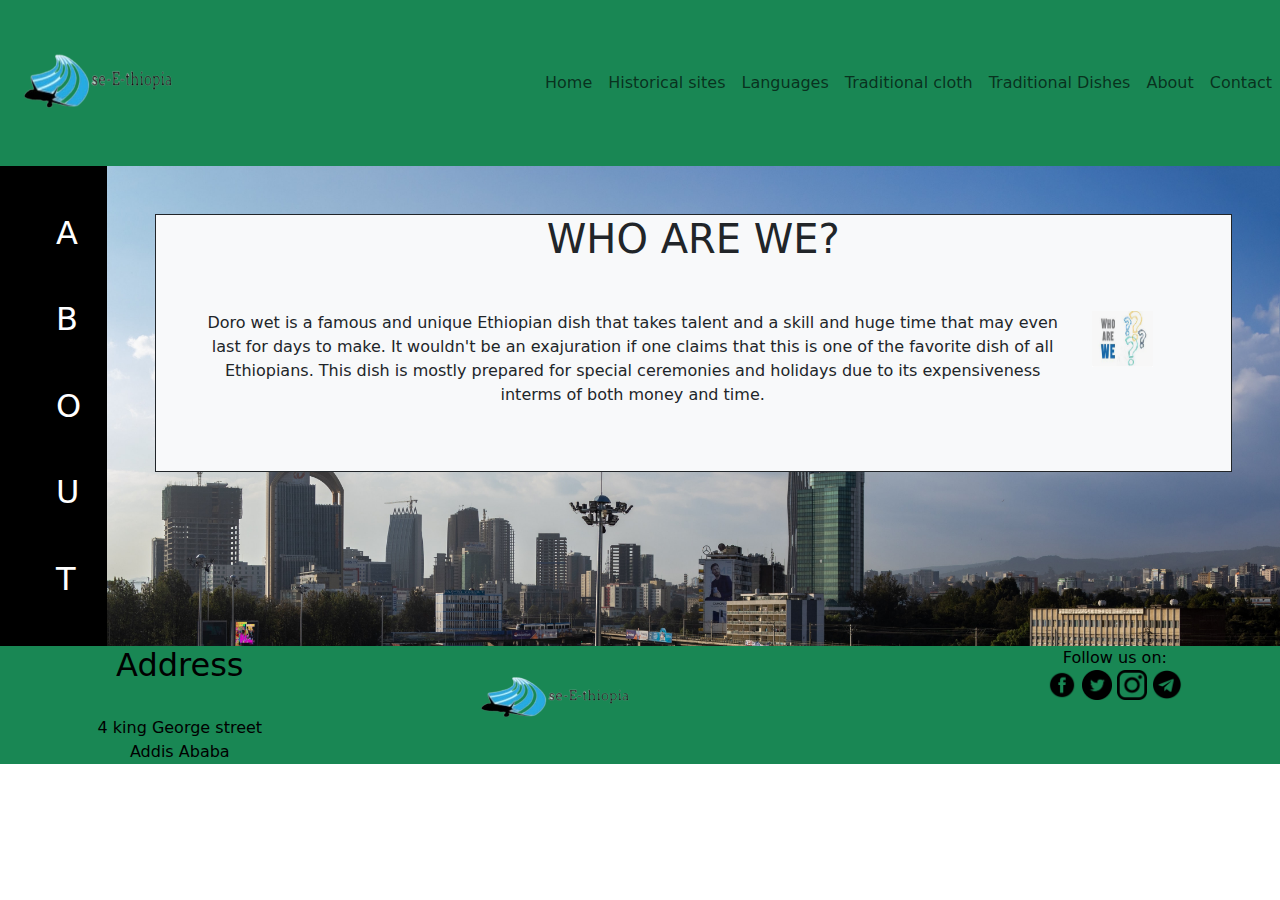
<file: About.html>
<!DOCTYPE html>
<html lang="en">
<head>
    <meta charset="UTF-8">
    <meta http-equiv="X-UA-Compatible" content="IE=edge">
    <meta name="viewport" content="width=device-width, initial-scale=1.0">
    <meta name="description" content="This is the About page of my website" />
    <title>Document</title>
    <link rel="stylesheet" href="bootstrap-5.3.0-alpha1-dist/css/bootstrap.css">
    <link rel="stylesheet" href="css/Aboutbackgroun.css">
   
   
</head>
<body>
      <header class="bg-success text-bg-light">
            <nav class=" navbar  navbar-expand-md bg">
                <img class="navbar-brand" src="Image/logo.jpg" width="200px" height="150px" alt="logo of SEE ETHIOPIA">
          
          <button class="navbar-toggler me-3" type="button" data-bs-toggle="collapse" data-bs-target="#btn">
               <img src="Image/hamburger.png" width="20px" height="20px" alt="Hamburger Menu">
          </button>
          <div class="collapse navbar-collapse" id="btn">
                <ul class="navbar-nav ms-auto">
                      <li class="nav-item">
                            <a href="index.html" class=" nav-link  ">Home</a>
                      </li>
                      <li class="nav-item">
                            <a href="Sites.html" class=" nav-link  ">Historical sites</a>
                      </li>
                      <li class="nav-item">
                            <a href="Languages.html" class=" nav-link  ">Languages</a>
                      </li>
                      <li class="nav-item">
                            <a href="clothes.html" class=" nav-link   ">Traditional cloth</a>
                      </li>
                      <li class="nav-item">
                            <a href="Dishes.html" class=" nav-link  ">Traditional Dishes</a>
                      </li>
                      
                      <li class="nav-item">
                            <a href="About.html" class=" nav-link  ">About</a>
                      </li>
                      <li class="nav-item">
                            <a href="Contact.html" class=" nav-link  ">Contact</a>
                      </li>
        
                </ul>
          </div>
          
        </nav>
          </header>
        <div class="row gx-0">
            <div class="col-lg-1 col-md-2 bg-black text-white">
                  <div class="d-flex d-md-block justify-content-center m-2">
                        <div class="m-md-5 h2" >A</div>
                        <div class="m-md-5 h2" >B</div>
                        <div class="m-md-5 h2">O</div>
                        <div class="m-md-5 h2">U</div>
                        <div class="m-md-5 h2">T</div>
    
                        
            </div>
            </div>
            <div class="col-lg-11 col-md-10 about">
                  <section >
                        <div  class=" m-md-5 border border-dark bg-light bg-image">
                           <h1 class="text-center h1">WHO ARE WE?</h1>
                           <div  class="d-lg-flex d-block text-center m-5">
                           <div>
                            <article>
                            <p class="bg-light">
                                Doro wet is a famous and unique Ethiopian dish that takes talent and a skill and 
                                huge time that may even last for days to make. 
                            It wouldn't be an exajuration if one claims that this is one of the favorite dish of all Ethiopians. 
                            This dish is mostly prepared for special ceremonies and holidays due to its expensiveness interms of both money and time.</p>
                                </article>
                            </div>
                          
                               <div class="justify-content-center " >
                               <img class="w-50 h-50" src="Image/about2.jpg"  alt="Lalibelas Monument">
                              </div>
                           </div>
                           </div>
                  </section>
            </div>
        </div>
        
                       </section>
                       
                       <footer class="d-lg-flex bg-success text-bg-light justify-content-lg-around text-center">
                        <div >
                            <h2>Address</h2> <br>
                            4 king George street <br>
                            Addis Ababa
                        </div>
                        <div>
                            <img src="Image/logo.jpg" alt=" Logo of See Ethiopia" widht="200" height="105" >
                            </div>
                            <div class="ic">
                       
                    </div>
                    <div>
                        <span> Follow us on: </span>
                        <div>
                        <a tabindex="0" href="https://www.facebook.com/"><img   src="Image/facebook.png" alt="this is the image of facebook" width="30px" height="30px"></a>
                    
                        
                        <a tabindex="0" href="https://www.twitter.com"><img   src="Image/Twitter.png" alt="this is the image of twitter"  width="30px" height="30px"></a>
                    
                    
                        <a tabindex="0"  href="https://www.instagram.com/"><img   src="Image/instagram.png" alt="this is the image of instagram"  width="30px" height="30px"></a>
                    
                        
                        <a  tabindex="0" href="https://telegram.org/"><img   src="Image/telegram.png" alt="this is the image of telegram"  width="30px" height="30px"></a>
                    
                        </div>
                        
                    </div>
                    </div>
                    </div>  
                    
                        
                    </footer>

<script src="bootstrap-5.3.0-alpha1-dist/js/bootstrap.js"></script>
</body>
</html>
</file>
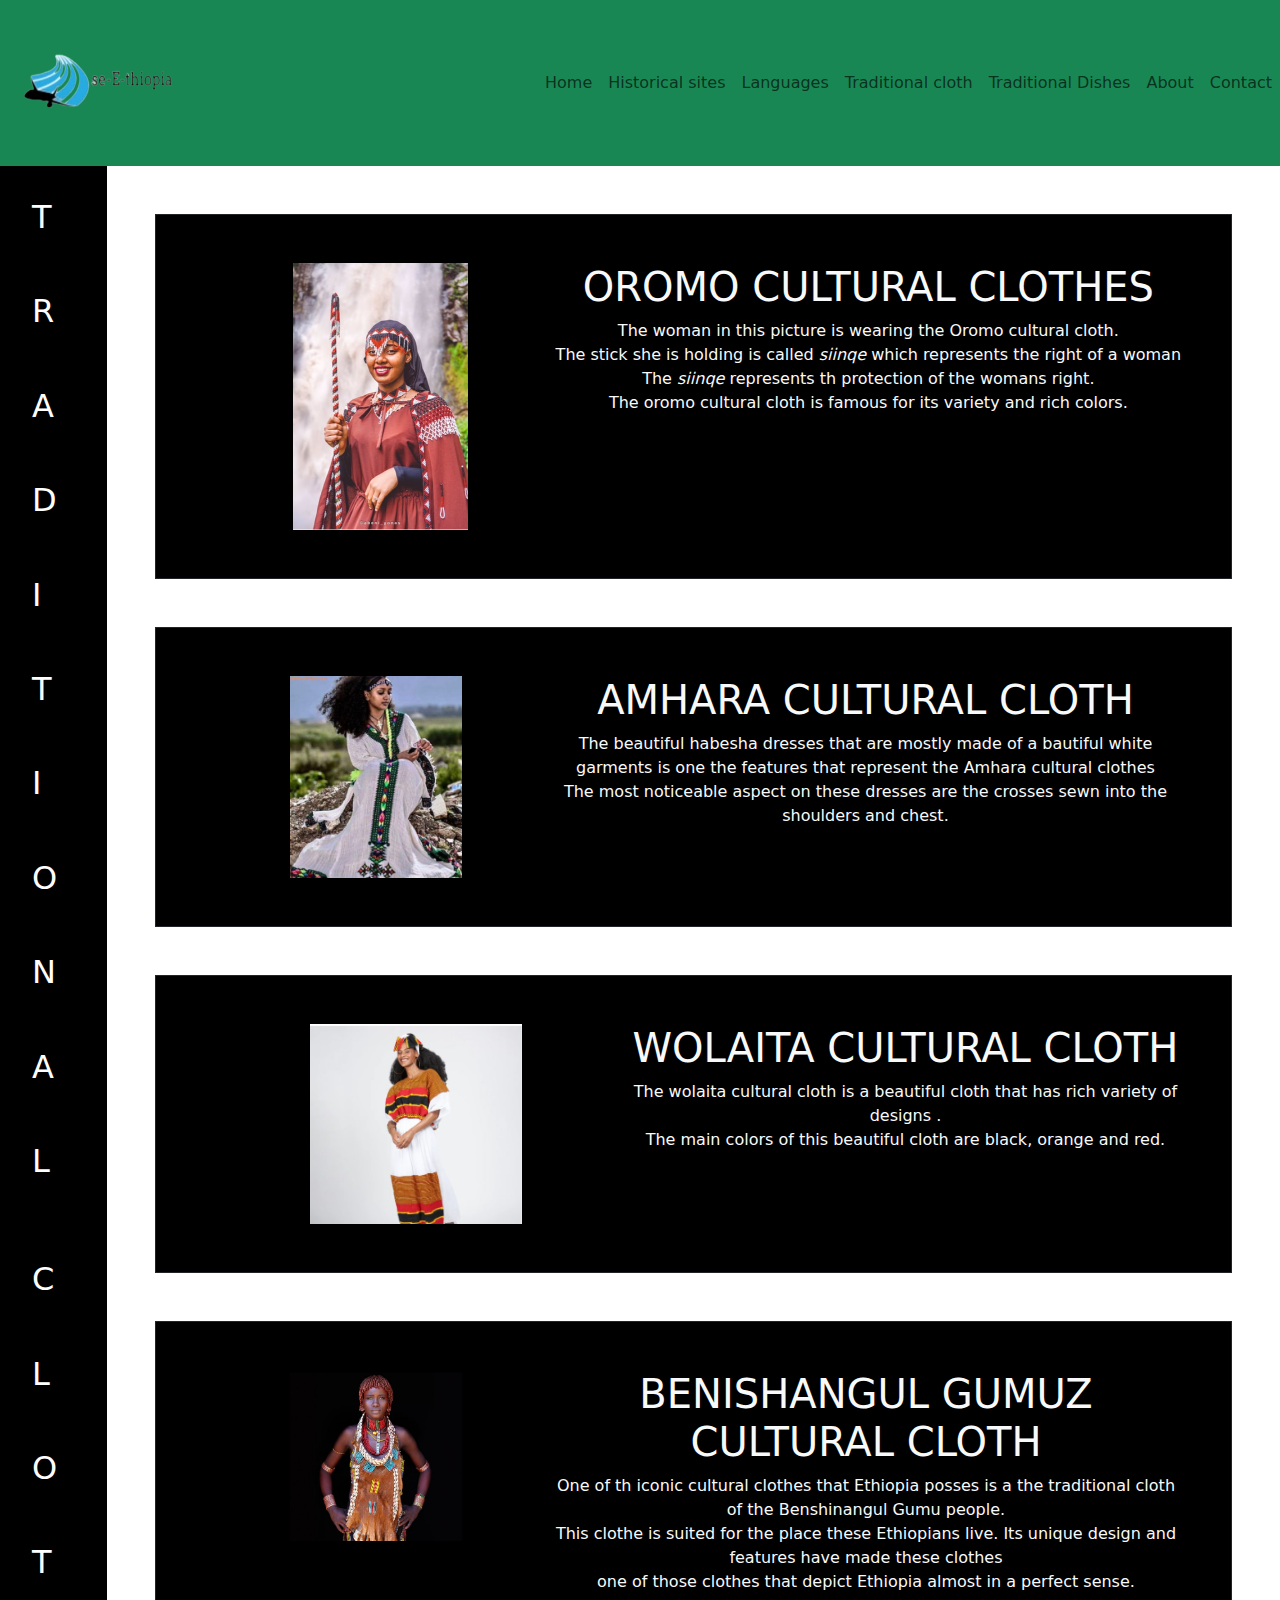
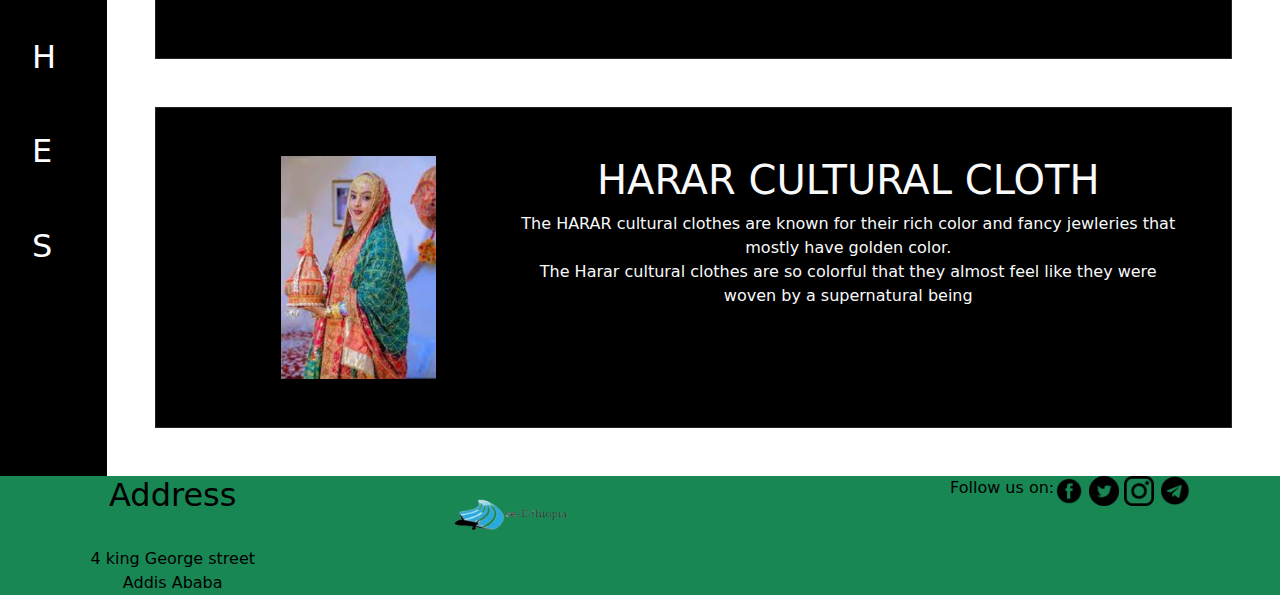
<file: clothes.html>
<!DOCTYPE html>
<html lang="en">
<head>
    <meta charset="UTF-8">
    <meta http-equiv="X-UA-Compatible" content="IE=edge">
    <meta name="viewport" content="width=100vw, initial-scale=1.0">
    <meta name="container__description container__description--description" content="I use this page to showcase different pictures and container__description container__description--descriptions of the cultural clothes in Ethiopia" />
    <title>Clothes</title>
    <link rel="stylesheet" href="./bootstrap-5.3.0-alpha1-dist/css/bootstrap.css">
   
   
</head>
<body>
    <header class="bg-success text-bg-light">
        <nav class=" navbar  navbar-expand-md bg">
            <img class="navbar-brand" src="Image/logo.jpg" width="200px" height="150px" alt="Logo OF see Ethiopia">
      
      <button class="navbar-toggler me-3" type="button" data-bs-toggle="collapse" data-bs-target="#btn">
           <img src="Image/hamburger.png" width="20px" height="20px" alt="hamburger menu">
      </button>
      <div class="collapse navbar-collapse" id="btn">
            <ul class="navbar-nav ms-auto">
                <li class="nav-item">
                    <a href="index.html" class=" nav-link  ">Home</a>
              </li>
              <li class="nav-item">
                    <a href="Sites.html" class=" nav-link  ">Historical sites</a>
              </li>
              <li class="nav-item">
                    <a href="Languages.html" class=" nav-link  ">Languages</a>
              </li>
              <li class="nav-item">
                    <a href="clothes.html" class=" nav-link   ">Traditional cloth</a>
              </li>
              <li class="nav-item">
                    <a href="Dishes.html" class=" nav-link  ">Traditional Dishes</a>
              </li>
              
              <li class="nav-item">
                    <a href="About.html" class=" nav-link ">About</a>
              </li>
              <li class="nav-item">
                    <a href="Contact.html" class=" nav-link ">Contact</a>
              </li>
    
            </ul>
      </div>
      
    </nav>
      </header>

    <div class="row gx-0">
        <div class="col-lg-1 col-md-2 bg-black text-white">
              <div class="d-flex d-md-block justify-content-center m-2">
                    <div class="p-md-4 h2">T</div>
                    <div class="p-md-4 h2">R</div>
                    <div class="p-md-4 h2">A</div>
                    <div class="p-md-4 h2">D</div>
                    <div class="p-md-4 h2">I</div>
                    <div class="p-md-4 h2">T</div>
                    <div class="p-md-4 h2">I</div>
                    <div class="p-md-4 h2">O</div>
                    <div class="p-md-4 h2">N</div>
                    <div class="p-md-4 h2">A</div>
                    <div class="p-md-4 h2">L</div>
                        <br>
                    <div class="p-md-4 h2">C</div>
                    <div class="p-md-4 h2">L</div>
                    <div class="p-md-4 h2">O</div>
                    <div class="p-md-4 h2">T</div>
                    <div class="p-md-4 h2">H</div>
                    <div class="p-md-4 h2">E</div>
                    <div class="p-md-4 h2">S</div>
                    

        </div>
        </div>
        <div class="col-lg-11 col-md-10">
              <section >
                    <div  class=" m-md-5 bg-black text-light border border-dark ">
                       
                       <div  class="d-lg-flex d-block justify-content-center text-center m-5">
                           <div class="w-auto w-50 m-25 justify-content-center " >
                           <img class="w-50 mh-25 " src="Image/orocloth.jpg"  alt="Lalibelas Monument">
                          </div>
                       <div>
                           <article>
                            <h1 class="text-center h1">OROMO CULTURAL CLOTHES</h1>
                           <p class=" text-right">
                            The woman in this picture is wearing the Oromo cultural cloth. <br>
                            The stick she is holding is called <i>siinqe</i> which represents the right of a woman<br>
                            The <i>siinqe</i> represents th protection of the womans right.<br> The oromo cultural cloth is famous for its variety and rich colors.</p> </article>
                               </div>
                   </div>
                    </div>
                   </section>
                   <section>

                    <div  class="m-md-5 bg-black text-light border border-dark ">
                       
                       <div  class="d-lg-flex d-block justify-content-center text-center  m-5">
                           <div class=" w-auto w-50 m-25 justify-content-center " >
                           <img class="w-50 mh-25 site__img " src="Image/amacloth.jpg" alt="Axums Monument">
                       </div>
                       <div>
                        <article>
                            <h1 class="text-center h1">AMHARA CULTURAL CLOTH</h1>
                        <p class=" text-right">The beautiful habesha dresses that are mostly made of a bautiful white<br>
                             garments is one the features that represent the Amhara cultural clothes <br>
                            The most noticeable aspect on these dresses are the crosses sewn into the shoulders and chest. <br>
                            </p></article>
                       </div>
                       </div>
                       </div>
                   </section>

                   <section >

                    <div  class="  m-md-5 bg-black text-light border border-dark ">
                           
                            <div  class="d-lg-flex d-block justify-content-center text-center  m-5">
                                <div class="w-auto w-50 m-25 justify-content-center">
                                <img class="w-50 mh-25 " src="Image/wolaita.jpg" alt="Jimma Abba Jifars Monument">
                            </div>
                            <div>
                                <article>
                                    <h1 class="text-center h1">WOLAITA CULTURAL CLOTH</h1>
                                <p class=" text-right">The wolaita cultural cloth is a beautiful cloth that has rich variety of designs . <br>
                                    The main colors of this beautiful cloth are  black, orange and red. </p></article>
                            </div>
                        </div>
                        </div>
                     
                    
                </section>

                <section >

                    <div  class="m-md-5 border bg-black text-light border-dark ">
                           
                            <div  class="d-lg-flex d-block  justify-content-center text-center  m-5">
                                <div class="w-auto w-50 m-25 justify-content-center">
                                <img class="w-50 mh-25" src="Image/ben.jpg" alt="BENISHANGUL cultural Clothes">
                            </div>
                            <div>
                                <article>
                                    <h1 class="text-center h1">BENISHANGUL GUMUZ CULTURAL CLOTH</h1>
                                <p class=" text-right">One of th iconic cultural clothes that Ethiopia posses is a the traditional cloth of the Benshinangul Gumu people. <br>
                                    This clothe is suited for the place these Ethiopians live. Its unique design and features have made these clothes <br>
                                     one of those clothes that depict Ethiopia almost in a perfect sense.</p></article>
                            </div>
                        </div>
                        </div>
                     
                </section>

                <section >

                    <div  class="m-md-5 border bg-black text-light border-dark ">
                           
                            <div  class="d-lg-flex d-block  justify-content-center text-center  m-5">
                                <div class="w-auto w-50 m-25 justify-content-center">
                                <img class="w-50 mh-25 " src="Image/harer.jpg" alt="Harar cultural Clothes">
                            </div>
                            <div>
                                <article>
                                    <h1 class="text-center h1">HARAR CULTURAL CLOTH</h1>
                                <p class=" text-right">The HARAR cultural clothes are known for their rich color and fancy jewleries that mostly have golden color.<br>
                                    The Harar cultural clothes are so colorful that they almost feel like they were woven by a supernatural being</p></article>
                            </div>
                        </div>
                        </div>
                     
                </section>

        </div>
        </div>
        
                <footer class="d-lg-flex bg-success text-bg-light justify-content-lg-around text-center">
                    <div>
                        <h2>Address</h2> <br>
                        4 king George street <br>
                        Addis Ababa
                    </div>
                    <div>
                        <img  src="Image/logo.jpg" alt=" Logo of See Ethiopia" widht="80" height="80" >
                        </div>
                        <div class="ic">
                   
                </div>
                <div class="d-lg-flex">
                    <span > Follow us on: </span>
                    <div>
                    <a tabindex="0" href="https://www.facebook.com/"><img   src="Image/facebook.png" alt="this is the image of facebook" width="30px" height="30px"></a>
                
                    
                    <a tabindex="0" href="https://www.twitter.com"><img   src="Image/Twitter.png" alt="this is the image of twitter"  width="30px" height="30px"></a>
                
                
                    <a tabindex="0"  href="https://www.instagram.com/"><img   src="Image/instagram.png" alt="this is the image of instagram"  width="30px" height="30px"></a>
                
                    
                    <a  tabindex="0" href="https://telegram.org/"><img   src="Image/telegram.png" alt="this is the image of telegram"  width="30px" height="30px"></a>
                
                    </div>
                    
                </div>
                </div>
                </div>  
                
                    
                </footer>
    
    <script src="bootstrap-5.3.0-alpha1-dist/js/bootstrap.js"></script>

</body>
</html>
</file>
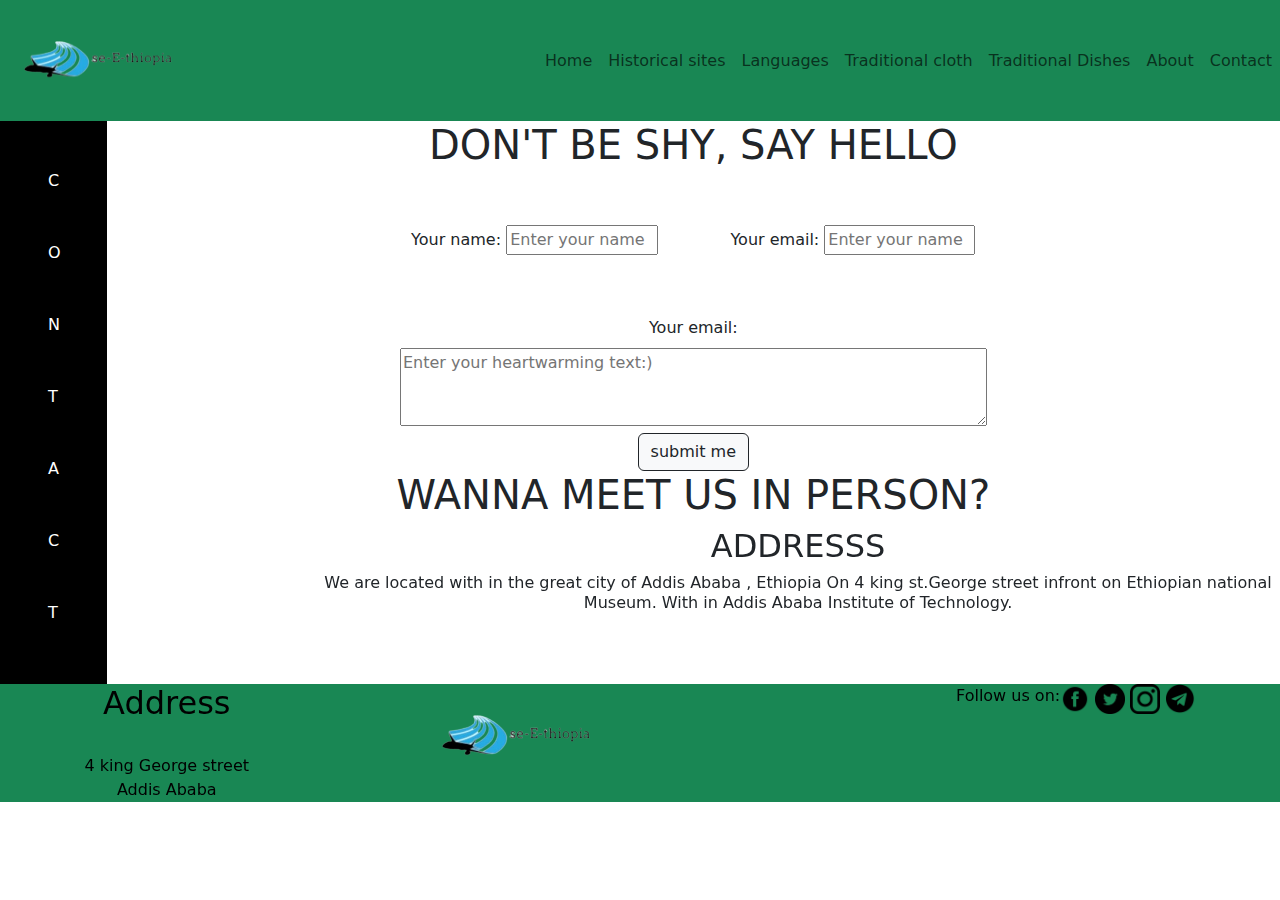
<file: Contact.html>
<!DOCTYPE html>
<html lang="en">
<head>
    <meta charset="UTF-8">
    <meta http-equiv="X-UA-Compatible" content="IE=edge">
    <meta name="viewport" content="width=device-width, initial-scale=1.0">
    <meta name="description" content="I use this page to provide a place where our user could contact us" />
    <title>Document</title>
    <link rel="stylesheet" href="./bootstrap-5.3.0-alpha1-dist/css/bootstrap.css">
</head>
<body>
    <header class="bg-success">
        <nav class=" navbar  navbar-expand-md bg">
            <img class="navbar-brand" src="Image/logo.jpg" width="200px" height="105px" alt="Logo of See Ethiopia">
      
      <button class="navbar-toggler me-3" type="button" data-bs-toggle="collapse" data-bs-target="#btn">
           <img src="Image/hamburger.png" width="20px" height="20px" alt="Hamburger Menu">
          
      </button>
      <div class="collapse navbar-collapse" id="btn">
            <ul class="navbar-nav ms-auto">
                  <li class="nav-item">
                        <a href="index.html" class=" nav-link  ">Home</a>
                  </li>
                  <li class="nav-item">
                        <a href="Sites.html" class=" nav-link  ">Historical sites</a>
                  </li>
                  <li class="nav-item">
                        <a href="Languages.html" class=" nav-link  ">Languages</a>
                  </li>
                  <li class="nav-item">
                        <a href="clothes.html" class=" nav-link   ">Traditional cloth</a>
                  </li>
                  <li class="nav-item">
                        <a href="Dishes.html" class=" nav-link  ">Traditional Dishes</a>
                  </li>
                  
                  <li class="nav-item">
                        <a href="About.html" class=" nav-link  ">About</a>
                  </li>
                  <li class="nav-item">
                        <a href="Contact.html" class=" nav-link  ">Contact</a>
                  </li>
    
            </ul>
      </div>
      
    </nav>
      </header>
    
    <main  >
        <div class="row gx-0">
            <div class="col-lg-1 col-md-2 bg-black text-white">
                  <div class="d-flex d-md-block justify-content-center">
                        <div class="m-md-5">C</div>
                        <div class="m-md-5">O</div>
                        <div class="m-md-5">N</div>
                        <div class="m-md-5">T</div>
                        <div class="m-md-5">A</div>
                        <div class="m-md-5">C</div>
                        <div class="m-md-5">T</div>
            </div>
            </div>
            <div class="col-lg-11 col-md-10">
                  
                  <div>
                        <h1 class="h1 d-flex justify-content-center">DON'T BE SHY, SAY HELLO</h1>
                     
                          <form class="text-center align-items-center needs-validation" novalidate>
                              

                              <div class="d-lg-flex justify-content-center m-5">
                              
                              <div class="m-2">
                                    <label for="validationCustom05" class="form-label">Your name:</label>
                                    <input type="text" class="form-block  w-50" placeholder="Enter your name" id="validationCustom05" required>
                                    <div class="invalid-feedback">
                                      Please provide a valid name.
                                    </div>
                              </div>
                              <div class="m-2">
                                    <label for="validationCustom04" class="form-label">Your email:</label>
                                    <input type="email" class="form-block  w-50" placeholder="Enter your name" id="validationCustom04" required>
                                    <div class="invalid-feedback">
                                      Please provide a valid email.
                                    </div>
                                 
                               </div>
                            </div>
                               <div class="d-block">
                             
                              

                                  <div><label for="validationCustom03" class="form-label">Your email:</label></div>
                                  <textarea type="email" class="form-block  w-50" rows="3" placeholder="Enter your heartwarming text:)" id="validationCustom03" required></textarea>
                                  <div class="invalid-feedback">
                                    Please enter a valid message
                                  </div>



                            </div>
                               <button class ="btn btn-light btn-outline-dark" type="submit" tabindex="0"> submit me</button>
          
                          </form>
                      </div>
                            
          
          
                   <div class="content-3">
                      <h1  class="text-center">  WANNA MEET US IN PERSON?</h1>
                      <div class="d-lg-flex">
                             
                                <div>
                                  <iframe class="w-75" alt="Google map of our Address" title="Google map of our address" src="https://www.google.com/maps/embed?pb=!1m18!1m12!1m3!1d2015.5348452186688!2d38.762050038852884!3d9.039013517162008!2m3!1f0!2f0!3f0!3m2!1i1024!2i768!4f13.1!3m3!1m2!1s0x164b8f9597581da1%3A0x72e8366f31dff8eb!2zQUEgVW5pdmVyc2l0eSA1IGtpbG8gQ2FtcHVzIHwg4YqgLuGKoCDhi6nhipLhiajhiK3hiLLhibIgNSDhiqrhiI4g4Yqr4Yid4Y2T4Yi1!5e0!3m2!1sen!2set!4v1672002883673!5m2!1sen!2set"  style="border:0;" allowfullscreen="" loading="lazy" referrerpolicy="no-referrer-when-downgrade"></iframe>
                                   </div>
                                    <div><h1 class="h2 text-center"> ADDRESSS</h1>
                                   <p class="h6 text-center">We are located with in the great city of Addis Ababa , Ethiopia
                                   On 4 king st.George street infront on Ethiopian national Museum. With in Addis Ababa Institute of Technology.</p>
                                    </div>
                                 </div>
                               </div>
                                </div>
            </div>
      </div>
    </main>
      <footer class="d-lg-flex bg-success text-bg-light  justify-content-lg-around text-center">
        <div >
            <h2>Address</h2> <br>
            4 king George street <br>
            Addis Ababa
        </div>
        <div >
            <img src="Image/logo.jpg" alt=" Logo of See Ethiopia" widht="200" height="105" >
            </div>
            <div >
       
    </div>
    <div class="d-lg-flex ">
        <span > Follow us on: </span>
        <div>
        <a tabindex="0" href="https://www.facebook.com/"><img src="Image/facebook.png" alt="this is the image of facebook" width="30px" height="30px"></a>
    
        
        <a tabindex="0" href="https://www.twitter.com"><img src="Image/Twitter.png" alt="this is the image of twitter"  width="30px" height="30px"></a>
    

        <a tabindex="0"  href="https://www.instagram.com/"><img src="Image/instagram.png" alt="this is the image of instagram"  width="30px" height="30px"></a>
    
        
        <a  tabindex="0" href="https://telegram.org/"><img src="Image/telegram.png" alt="this is the image of telegram"  width="30px" height="30px"></a>

        </div>
        
    </div>
</div>
</div>  
    
        
</footer>
<script src="Java Script/Validator.js" defer></script>
<script src="bootstrap-5.3.0-alpha1-dist/js/bootstrap.js"></script>



</body>
</html>
</file>
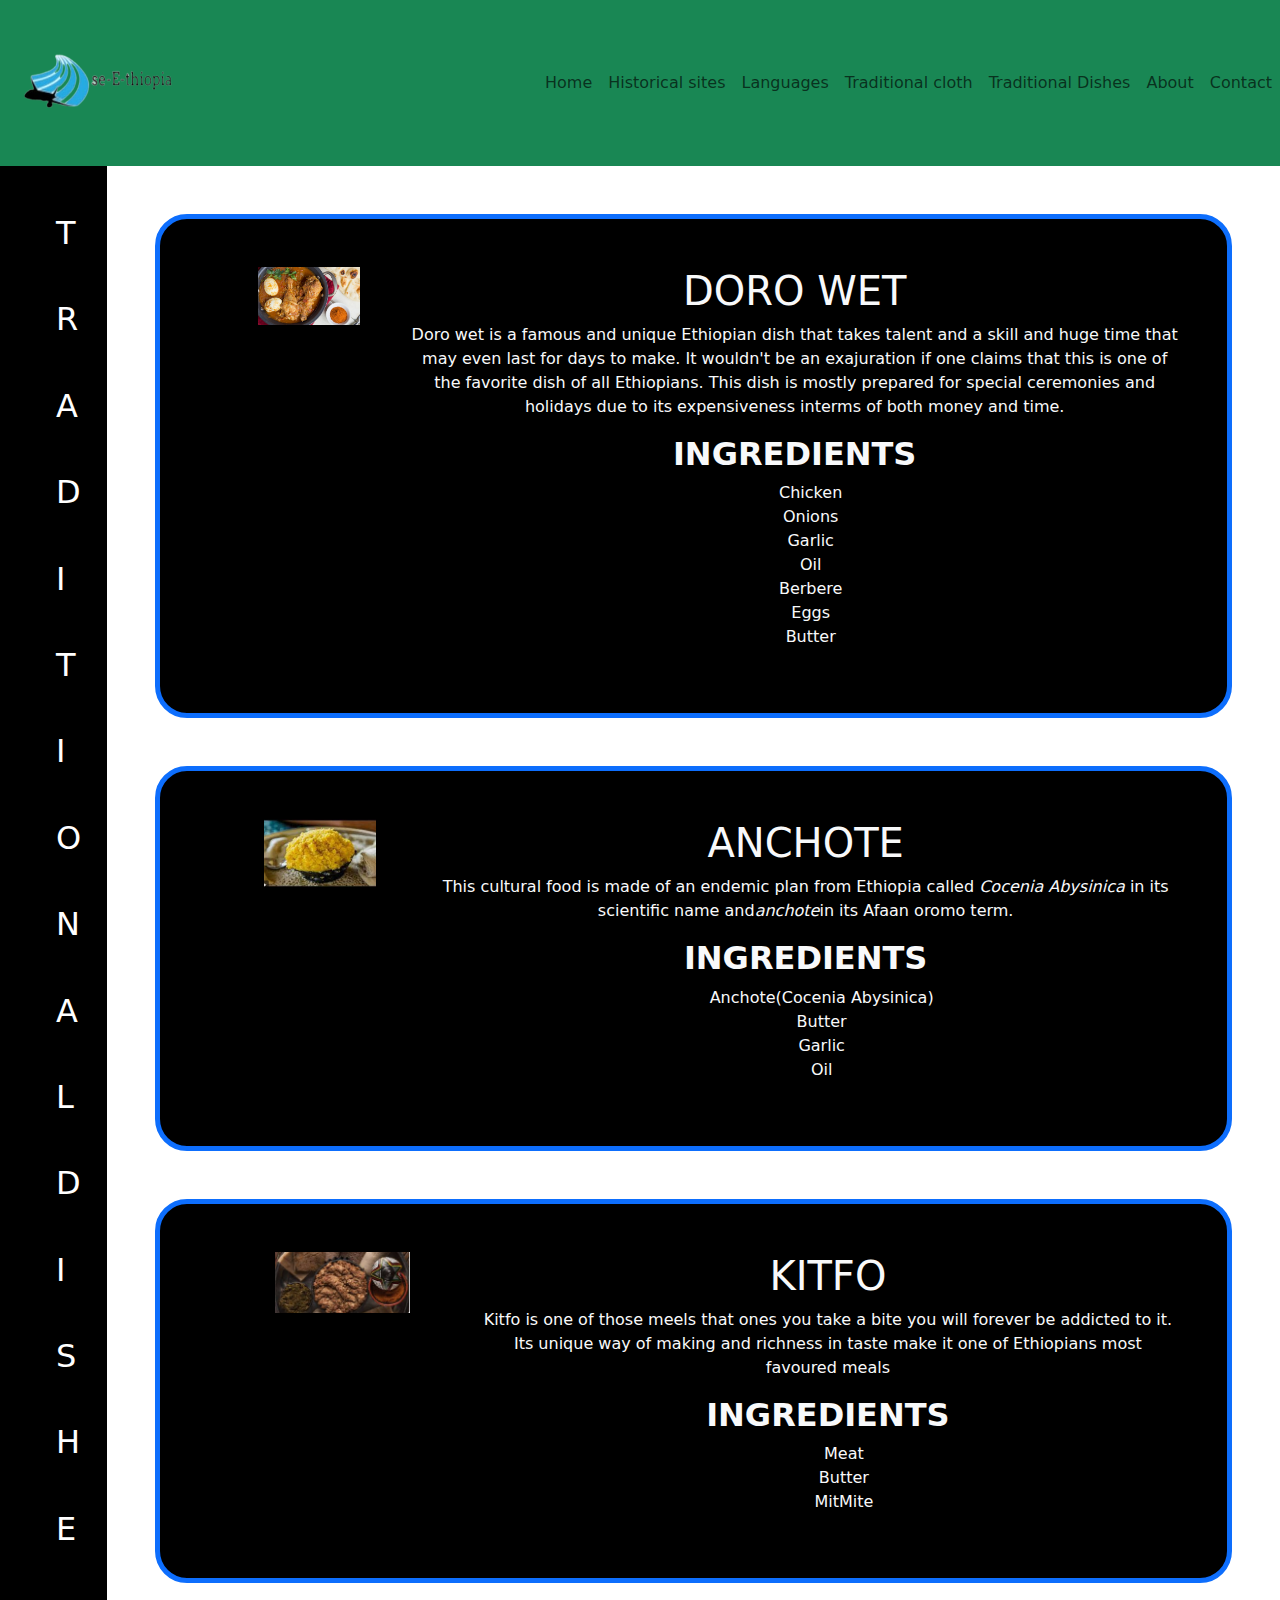
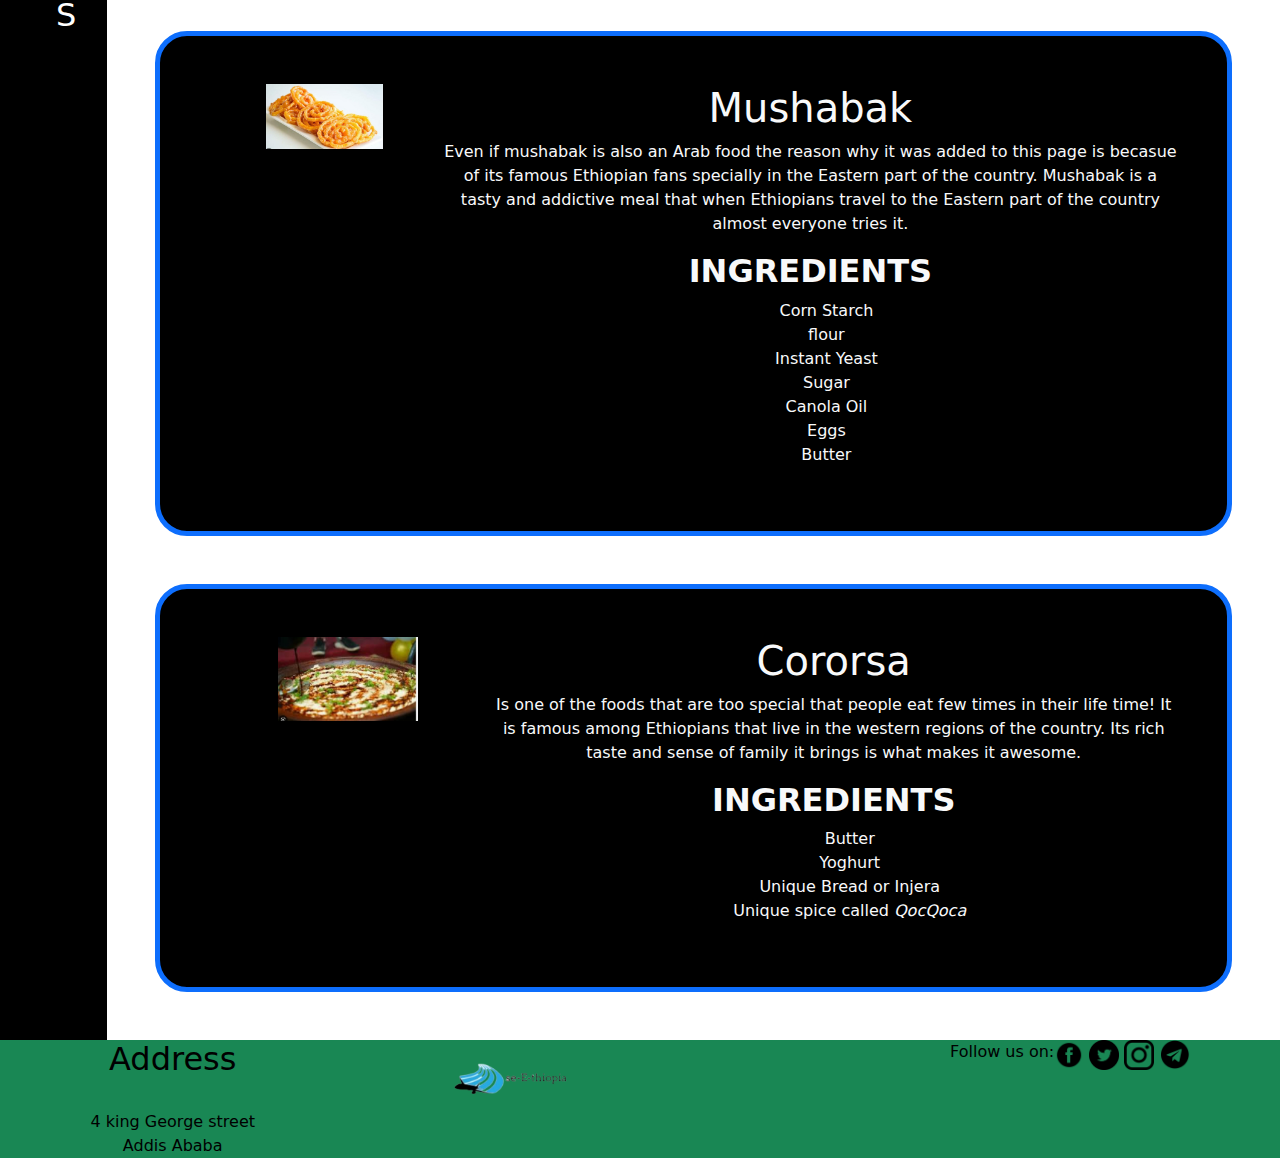
<file: Dishes.html>
<!DOCTYPE html>
<html lang="en">
<head>
    <meta charset="UTF-8">
    <meta http-equiv="X-UA-Compatible" content="IE=edge">
    <meta name="viewport" content="width=device-width, initial-scale=1.0">
    <meta name="description" content="I use this page to showcase different pictures and descriptions of the cultural foods in Ethiopia" />
    <title>Dishes</title>
    <link rel="stylesheet" href="bootstrap-5.3.0-alpha1-dist/css/bootstrap.css">
   
</head>
<body >
    <header class="bg-success text-bg-light">
        <nav class=" navbar  navbar-expand-md bg">
            <img class="navbar-brand" src="Image/logo.jpg" width="200px" height="150px" alt="Logo of See Ethiopia">
      
      <button class="navbar-toggler me-3" type="button" data-bs-toggle="collapse" data-bs-target="#btn">
           <img src="Image/hamburger.png" width="20px" height="20px" alt="Hamburger Menu">
      </button>
      <div class="collapse navbar-collapse" id="btn">
            <ul class="navbar-nav ms-auto">
                <li class="nav-item">
                    <a href="index.html" class=" nav-link  ">Home</a>
              </li>
              <li class="nav-item">
                    <a href="Sites.html" class=" nav-link  ">Historical sites</a>
              </li>
              <li class="nav-item">
                    <a href="Languages.html" class=" nav-link  ">Languages</a>
              </li>
              <li class="nav-item">
                    <a href="clothes.html" class=" nav-link   ">Traditional cloth</a>
              </li>
              <li class="nav-item">
                    <a href="Dishes.html" class=" nav-link  ">Traditional Dishes</a>
              </li>
              
              <li class="nav-item">
                    <a href="About.html" class=" nav-link  ">About</a>
              </li>
              <li class="nav-item">
                    <a href="Contact.html" class=" nav-link  ">Contact</a>
              </li>
    
            </ul>
      </div>
      
    </nav>
</header>

<div class="row gx-0">
    <div class="col-lg-1 col-md-2 bg-black text-white">
          <div class="d-flex d-md-block justify-content-center m-2">
                <div class="m-md-5 h2">T</div>
                <div class="m-md-5 h2">R</div>
                <div class="m-md-5 h2">A</div>
                <div class="m-md-5 h2">D</div>
                <div class="m-md-5 h2">I</div>
                <div class="m-md-5 h2">T</div>
                <div class="m-md-5 h2">I</div>
                <div class="m-md-5 h2">O</div>
                <div class="m-md-5 h2">N</div>
                <div class="m-md-5 h2">A</div>
                <div class="m-md-5 h2">L</div>
                <div></div>
                <div class="m-md-5 h2" >D</div>
                <div class="m-md-5 h2">I</div>
                <div class="m-md-5 h2" >S</div>
                <div class="m-md-5 h2" >H</div>
                <div class="m-md-5 h2">E</div>
                <div class="m-md-5 h2">S</div>
    </div>
    </div>
    <div class="col-lg-11 col-md-10">
          <section >
                <div  class=" m-md-5 border bg-black text-light border-primary border-5 rounded-5 ">
                   
                   <div  class="d-lg-flex d-block text-center  m-5">
                       <div class="w-auto w-50 m-25 site__cont justify-content-center " >
                       <img class="w-50 mh-25 site__img" src="Image/dorowet.jpg"  alt="dorowets">
                      </div>
                   <div>
                       <article>
                        <h1 class="text-center h1">DORO WET</h1>
                       <p class="  text-right">
                        Doro wet is a famous and unique Ethiopian dish that takes talent and a skill and 
                        huge time that may even last for days to make. 
                    It wouldn't be an exajuration if one claims that this is one of the favorite dish of all Ethiopians. 
                    This dish is mostly prepared for special ceremonies and holidays due to its expensiveness interms of both money and time.</p></article>
                          
            <div >
                <h2><strong>INGREDIENTS</strong></h2>
                <ul class=" mx-auto justify-content-center">
                    <li class="list-unstyled">Chicken</li>
                    <li class="list-unstyled">Onions</li>
                    <li class="list-unstyled">Garlic</li>
                    <li class="list-unstyled">Oil</li>
                    <li class="list-unstyled">Berbere</li>
                    <li class="list-unstyled">Eggs</li>
                    <li class="list-unstyled">Butter</li>
                </ul>
       </div></div>
               </div>
                </div>
               </section>
               <section >
                <div  class=" m-md-5 border bg-black text-light border-primary border-5 rounded-5">
                   
                   <div  class="d-lg-flex d-block text-center  m-5">
                       <div class="w-auto w-50 m-25 site__cont justify-content-center " >
                       <img class="w-50 mh-25 site__img" src="Image/anchote.jpg"  alt="Anchote">
                      </div>
                   <div>
                       <article>
                        <h1 class="text-center h1">ANCHOTE</h1>
                       <p class="  text-right">
                        This cultural food is made of an endemic plan from Ethiopia called <i>Cocenia Abysinica</i> in its scientific name and<i>anchote</i>in its Afaan oromo term.<br>
            </p></article>
                          
            <div >
                <h2 ><strong>INGREDIENTS</strong></h2>
                <ul class=" mx-auto justify-content-center">
                    <li class="list-unstyled">Anchote(Cocenia Abysinica)</li>
                    <li class="list-unstyled">Butter</li>
                    <li class="list-unstyled">Garlic</li>
                    <li class="list-unstyled">Oil</li>

                </ul>
       </div></div>
               </div>
                </div>
               </section>

               <section >
                <div  class=" m-md-5 border bg-black text-light border-primary border-5 rounded-5 ">
                   
                   <div  class="d-lg-flex d-block text-center  m-5">
                       <div class="w-auto w-50 m-25  justify-content-center " >
                       <img class="w-50 mh-25 " src="Image/kitfo.jpg"  alt="Kitfo">
                      </div>
                   <div>
                       <article>
                        <h1 class="text-center h1">KITFO</h1>
                       <p class="  text-right">
                        Kitfo is one of those meels that ones you take a bite you will forever be addicted to it.
                        Its unique way of making and richness in taste make it one of Ethiopians most favoured meals</p></article>
                          
            <div >
                <h2 ><strong>INGREDIENTS</strong></h2>
                <ul class=" mx-auto justify-content-center">
                    <li class="list-unstyled">Meat</li>
                    <li class="list-unstyled">Butter</li>
                    <li class="list-unstyled">MitMite</li>
                    
                </ul>
       </div></div>
               </div>
                </div>
               </section>

               <section >
                <div  class=" m-md-5 border bg-black text-light border-primary border-5 rounded-5">
                   
                   <div  class="d-lg-flex d-block text-center  m-5">
                       <div class="w-auto w-50 m-25 site__cont justify-content-center " >
                       <img class="w-50 mh-25 site__img" src="Image/mishabak.jpg"  alt="Mushabak">
                      </div>
                   <div>
                       <article>
                        <h1 class="text-center h1">Mushabak</h1>
                       <p class="  text-right">
                        Even if mushabak is also an Arab food the reason why it 
                        was added to this page is becasue of its famous Ethiopian fans specially in the Eastern part of the country.
                    Mushabak is a tasty and addictive meal that when Ethiopians travel to the Eastern part of the country almost everyone tries it.</p></article>
                          
            <div >
                <h2 ><strong>INGREDIENTS</strong></h2>
                <ul class=" mx-auto justify-content-center">
                    <li class="list-unstyled">Corn Starch</li>
                    <li class="list-unstyled">flour</li>
                    <li class="list-unstyled">Instant Yeast</li>
                    <li class="list-unstyled">Sugar</li>
                    <li class="list-unstyled">Canola Oil</li>
                    <li class="list-unstyled">Eggs</li>
                    <li class="list-unstyled">Butter</li>
                </ul>
       </div></div>
               </div>
                </div>
               </section>

               <section >
                <div  class=" m-md-5 border bg-black text-light border-primary border-5 rounded-5">
                   
                   <div  class="d-lg-flex d-block text-center  m-5">
                       <div class="w-auto w-50 m-25 site__cont justify-content-center " >
                       <img class="w-50 mh-25 site__img" src="Image/cororsa.jpg"  alt="cororsa">
                      </div>
                   <div>
                       <article>
                        <h1 class="text-center h1">Cororsa</h1>
                       <p class="  text-right">
                        Is one of the foods that are too special that people eat few times in their life time!
                        It is famous among Ethiopians that live in the western regions of the country. 
                        Its rich taste and sense of family it brings is what makes it awesome.</p></article>
                          
            <div >
                <h2 ><strong>INGREDIENTS</strong></h2>
                <ul class=" mx-auto justify-content-center">
                    <li class="list-unstyled">Butter</li>
                    <li class="list-unstyled">Yoghurt</li>
                    <li class="list-unstyled">Unique Bread or Injera</li>
                    <li class="list-unstyled">Unique spice called <i>QocQoca</i></li>
                    
                </ul>
       </div></div>
               </div>
                </div>
               </section>

    </div>
            <footer class="d-lg-flex bg-success text-bg-light justify-content-lg-around text-center">
                <div class="footer__address">
                    <h2>Address</h2> <br>
                    4 king George street <br>
                    Addis Ababa
                </div>
                <div class="footer__logo">
                    <img class="footer_logo footer_logo--width" src="Image/logo.jpg" alt=" Logo of See Ethiopia" widht="80" height="80" >
                    </div>
                    <div class="ic">
               
            </div>
            <div class="d-lg-flex ">
                <span > Follow us on: </span>
                <div>
                <a tabindex="0" href="https://www.facebook.com/"><img   src="Image/facebook.png" alt="this is the image of facebook" width="30px" height="30px"></a>
            
                
                <a tabindex="0" href="https://www.twitter.com"><img   src="Image/Twitter.png" alt="this is the image of twitter"  width="30px" height="30px"></a>
            
            
                <a tabindex="0"  href="https://www.instagram.com/"><img   src="Image/instagram.png" alt="this is the image of instagram"  width="30px" height="30px"></a>
            
                
                <a  tabindex="0" href="https://telegram.org/"><img   src="Image/telegram.png" alt="this is the image of telegram"  width="30px" height="30px"></a>
            
                </div>
                
            </div>
            </div>
            </div>  
            
                
            </footer>
    <script src="bootstrap-5.3.0-alpha1-dist/js/bootstrap.js"></script>
</body>
</html>
</file>
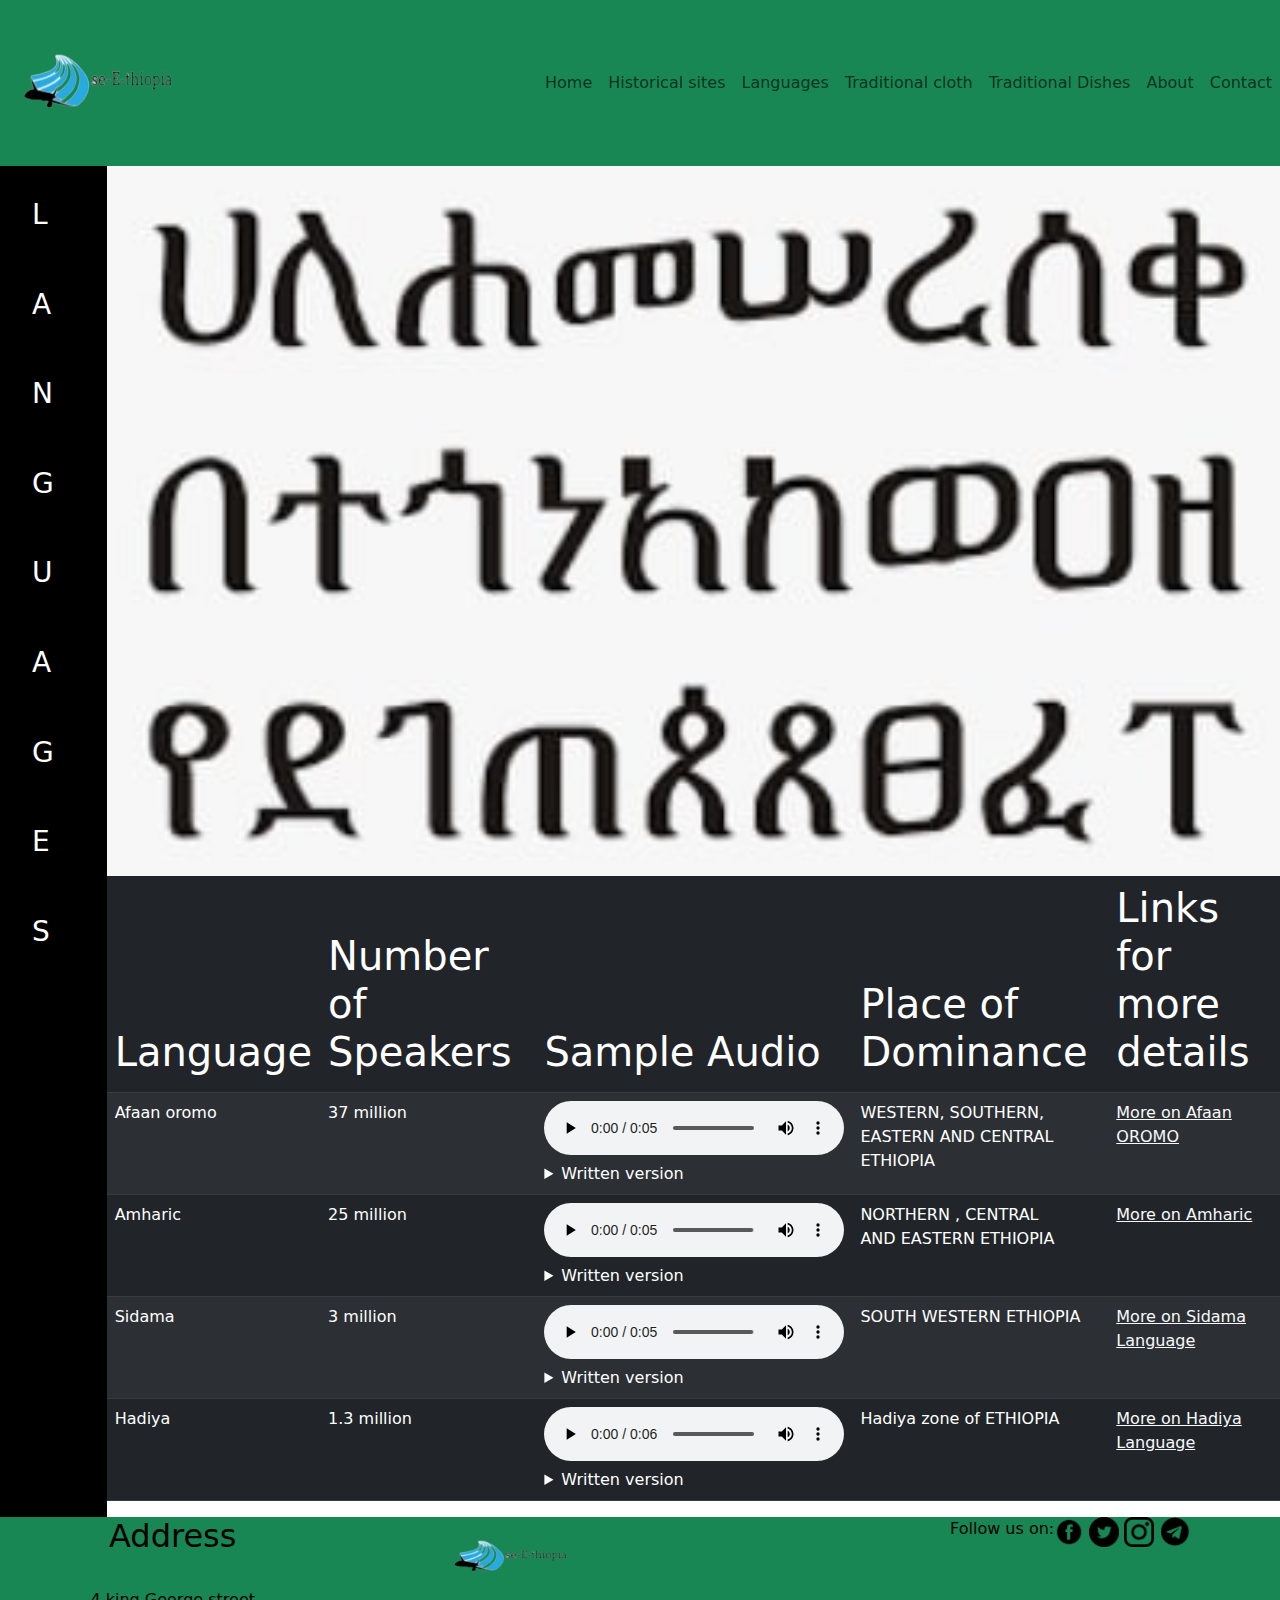
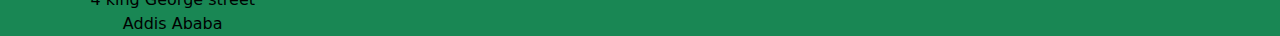
<file: Languages.html>
<!DOCTYPE html>
<html lang="en">
<head>
    <meta charset="UTF-8">
    <meta http-equiv="X-UA-Compatible" content="IE=edge">
    <meta name="viewport" content="width=device-width, initial-scale=1.0">
    <meta name="description" content="I use this website to provide an overview of languages in Ethiopia" />
    <title>Ethiopian Languages</title>
    <link rel="stylesheet" href="bootstrap-5.3.0-alpha1-dist/css/bootstrap.css">
    
    
</head>
<body >

    <header class="bg-success text-bg-light">
        <nav class=" navbar  navbar-expand-md bg">
            <img class="navbar-brand" src="Image/logo.jpg" width="200px" height="150px" alt="Logo OF see Ethiopia">
      
      <button class="navbar-toggler me-3" type="button" data-bs-toggle="collapse" data-bs-target="#btn" >
           <img src="Image/hamburger.png" width="20px" height="20px" alt="Hamburger Menu">
      </button>
      <div class="collapse navbar-collapse" id="btn">
            <ul class="navbar-nav ms-auto">
              <li class="nav-item">
                <a href="index.html" class=" nav-link  ">Home</a>
          </li>
          <li class="nav-item">
                <a href="Sites.html" class=" nav-link  ">Historical sites</a>
          </li>
          <li class="nav-item">
                <a href="Languages.html" class=" nav-link  ">Languages</a>
          </li>
          <li class="nav-item">
                <a href="clothes.html" class=" nav-link   ">Traditional cloth</a>
          </li>
          <li class="nav-item">
                <a href="Dishes.html" class=" nav-link  ">Traditional Dishes</a>
          </li>
          
          <li class="nav-item">
                <a href="About.html" class=" nav-link  ">About</a>
          </li>
          <li class="nav-item">
                <a href="Contact.html" class=" nav-link  ">Contact</a>
          </li>
    
            </ul>
      </div>
      
    </nav>
      </header>
    <div class="row gx-0">
        <div class="col-lg-1 col-md-2 bg-black text-white">
              <div class="d-flex d-md-block justify-content-center m-2">
                    <div class="p-md-4 h3" >L</div>
                    <div class="p-md-4 h3">A</div>
                    <div class="p-md-4 h3">N</div>
                    <div class="p-md-4 h3">G</div>
                    <div class="p-md-4 h3">U</div>
                    <div class="p-md-4 h3">A</div>
                    <div class="p-md-4 h3">G</div>
                    <div class="p-md-4 h3" >E</div>
                    <div class="p-md-4 h3" >S</div>
                    
        </div>
        </div>
        <div class="col-lg-11 col-md-10">
            <div>
              <section >
                <div class="w-100 h-100">
                    <img class = "w-100 h-100"src="Image/amharic.jpg" alt="GE'EZ aplhabet" >
                   
                 </div>
                    </div>
                   </section>
                   <section class="table-responsive" >

                    <table class="table table-dark table-striped overflow-auto">
                        <thead>
                            <tr>
                              <th scope="col"><h1>Language </h1></th>
                              <th scope="col"><h1>Number of Speakers</h1></th>
                              <th scope="col"><h1>Sample Audio</h1></th>
                              <th scope="col"><h1>Place of Dominance</h1></th>
                              <th scope="col"><h1>Links for more details</h1></th>
                            </tr>
                          </thead>
                          <tbody>
                           
                            <tr >
                                <td  data-label="Language">Afaan oromo</td>
                                <td  data-label="Number of speakers">37 million</td>
                                <td  data-label="Sample Audio"><audio class="audio " controls >
                                    <source src="Audio/AfaanOromo.aac" type="audio/ogg">
                                    
                                  </audio>
                                  <details><summary>Written version</summary> <i>Akkam ? Fayyaa dha? Ani Nagako dha.</i></details></td>
                                 
                                <td  data-label="Place of dominance"> WESTERN, SOUTHERN,<br> EASTERN AND CENTRAL ETHIOPIA</td>
                                <td  data-label="links for more detail"><a class="link-light" href="https://en.wikipedia.org/wiki/Oromo_language">More on Afaan OROMO</a></td>
                            </tr>
                            <tr >
                                <td   data-label="Language">Amharic</td>
                                <td  data-label="Number of speakers">25 million</td>
                                <td   data-label="Sample Audio"><audio class="audio text-color-white" controls >
                                    <source src="Audio/Amharic.aac" type="audio/ogg">
                                  </audio> <details><summary>Written version</summary> <i>ሰላም እንዴት ነህ?
                                    እኔ ሰላም ኮዳ ነኝ</i></details></td>
                                <td  data-label="Place of dominance"> NORTHERN , CENTRAL<br> AND EASTERN ETHIOPIA</td>
                                <td  data-label="links for more detail"><a class="link-light"  href="https://en.wikipedia.org/wiki/Amharic">More on Amharic</a>
                                    
                                   
                            </tr>
                        </tbody>
                            <tr >
                                <td   data-label="Language">Sidama</td>
                                <td  data-label="Number of speakers">3 million</td>
                                <td  data-label="Sample Audio"><audio class="audio text-color-white" controls >
                                    <source src="Audio/Sidama.aac" type="audio/ogg">
                                    <transcript class="transcript"></transcript>
                                  </audio>
                                  <details><summary>Written version</summary> <i>Kereo? Itote? Ani Kereo.</i></details></td>
                                <td  data-label="Place of dominance"> SOUTH WESTERN ETHIOPIA</td>
                                <td  data-label="links for more detail"><a class="link-light"  href="https://en.wikipedia.org/wiki/Oromo_language">More on Sidama Language</a></td>
                            </tr>
                            <tr >
                                <td  data-label="Language">Hadiya</td>
                                <td  data-label="Number of speakers">1.3 million</td>
                                <td  data-label="Sample Audio"><audio class="audio text-color-white" controls >
                                    <source src="Audio/hadiyisa.aac" type="audio/ogg">
                                  </audio>
                                  <details><summary>Written version</summary> <i>Inkide? Fayani? Anxuma</i></details></td>
                                <td  data-label="Place of dominance"> Hadiya zone of  ETHIOPIA</td>
                                <td  data-label="links for more detail"><a class="link-light"  href="https://en.wikipedia.org/wiki/Hadiyya_language">More on Hadiya Language</a></td>
                            </tr> 
                            
                          </tbody>
                      </table>
                   </section>
                </div>
</div>
          

  
<footer class="d-lg-flex bg-success text-bg-light justify-content-lg-around text-center">
    <div >
        <h2>Address</h2> <br>
        4 king George street <br>
        Addis Ababa
    </div>
    <div >
        <img  src="Image/logo.jpg" alt=" Logo of See Ethiopia" widht="80" height="80" >
        </div>
        <div >
   
</div>
<div class="d-lg-flex">
    <span > Follow us on: </span>
    <div>
    <a tabindex="0" href="https://www.facebook.com/"><img   src="Image/facebook.png" alt="this is the image of facebook" width="30px" height="30px"></a>

    
    <a tabindex="0" href="https://www.twitter.com"><img   src="Image/Twitter.png" alt="this is the image of twitter"  width="30px" height="30px"></a>


    <a tabindex="0"  href="https://www.instagram.com/"><img   src="Image/instagram.png" alt="this is the image of instagram"  width="30px" height="30px"></a>

    
    <a  tabindex="0" href="https://telegram.org/"><img   src="Image/telegram.png" alt="this is the image of telegram"  width="30px" height="30px"></a>

    </div>
    
</div>
</div>
</div>  

    
</footer>
    <script src="bootstrap-5.3.0-alpha1-dist/js/bootstrap.js"></script>
    
</body>
</html>
</file>
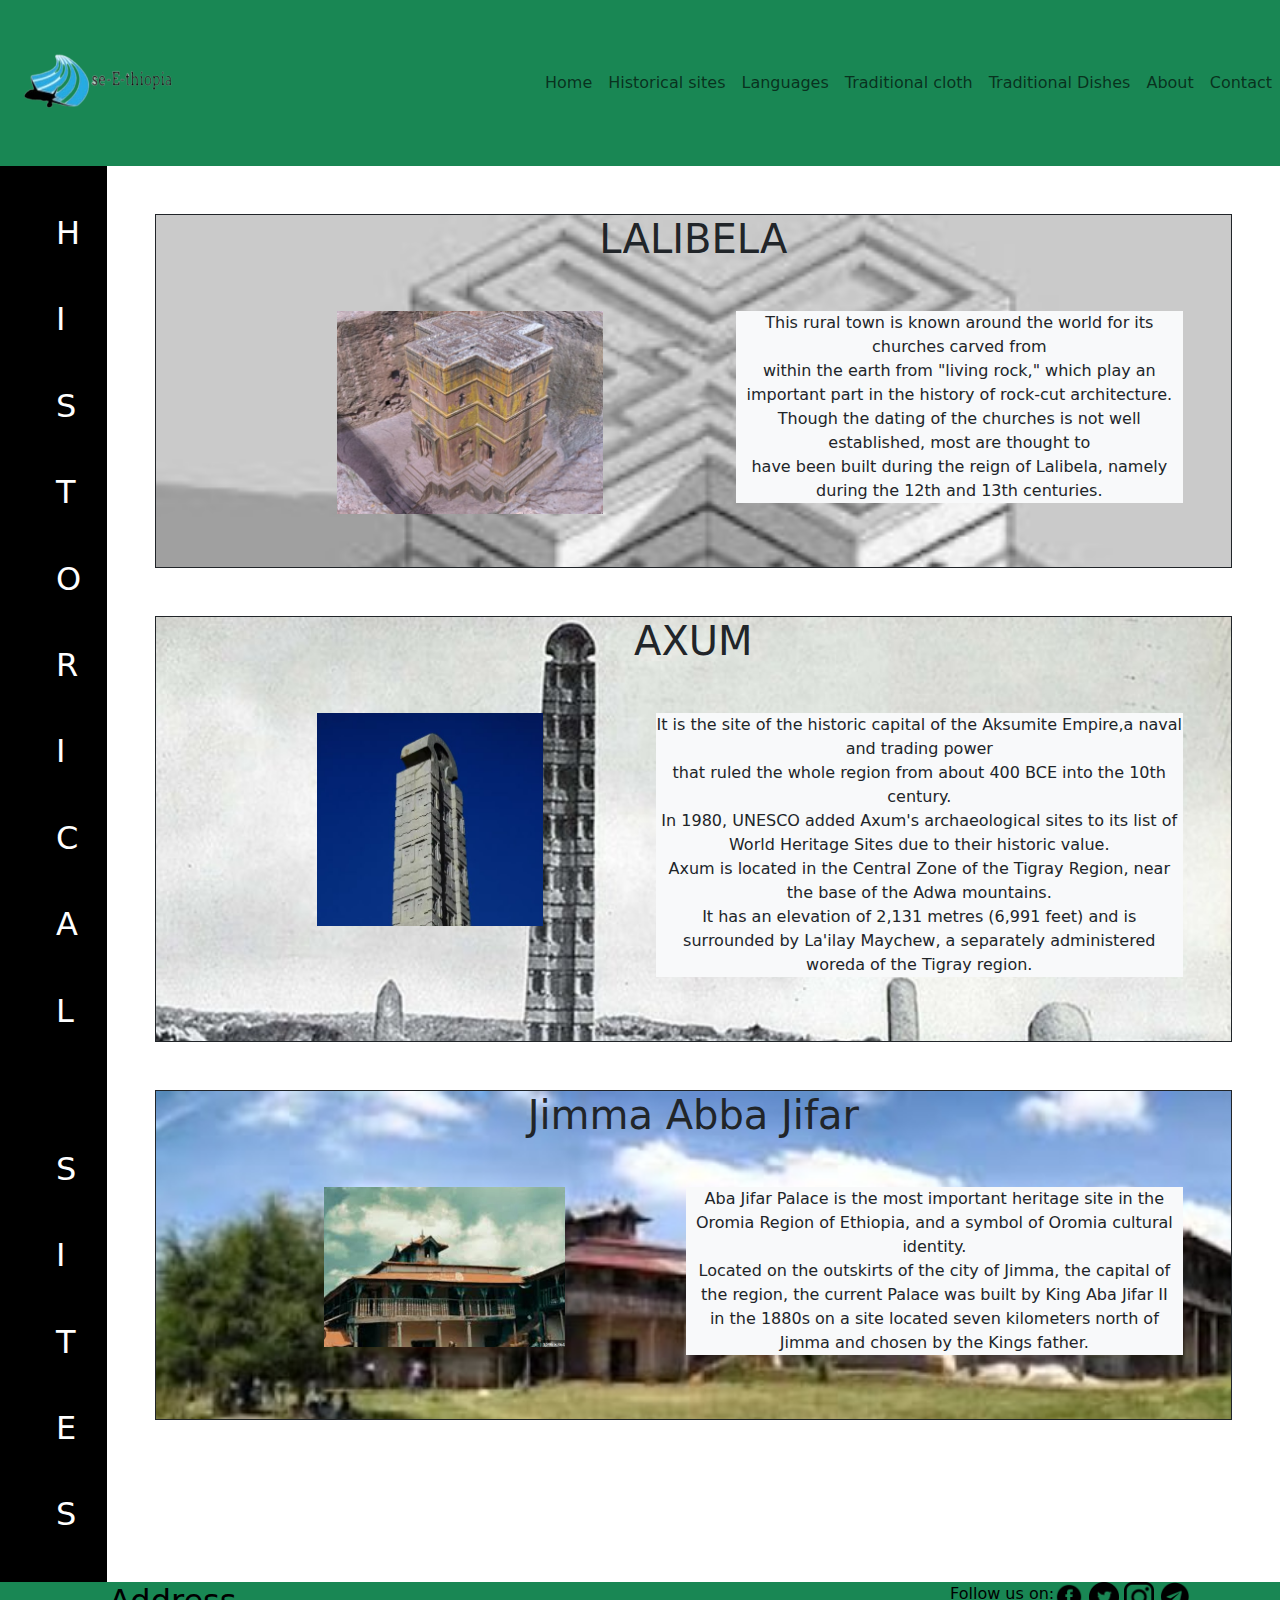
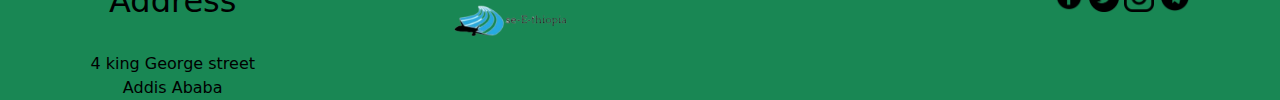
<file: Sites.html>
<!DOCTYPE html>
<html lang="en">
<head>
    <meta charset="UTF-8">
    <meta http-equiv="X-UA-Compatible" content="IE=edge">
    <meta name="viewport" content="width=device-width, initial-scale=1.0">
    <meta name="description" content="This is the sites historical site description part of my page" />
    <title>Traditional Sites</title>
    <link rel="stylesheet" href="bootstrap-5.3.0-alpha1-dist/css/bootstrap.css">
    <link rel="stylesheet" href="css/SitesBackground.css">
   
    
</head>
<body >
    <header class="bg-success text-bg-light">
        <nav class=" navbar  navbar-expand-md bg">
            <img class="navbar-brand" src="Image/logo.jpg" width="200px" height="150px" alt="Logo OF see Ethiopia">
      
      <button class="navbar-toggler me-3" type="button" data-bs-toggle="collapse" data-bs-target="#btn">
           <img src="Image/hamburger.png" width="20px" height="20px" alt="hamburger menu">
      </button>
      <div class="collapse navbar-collapse" id="btn">
            <ul class="navbar-nav ms-auto">
                <li class="nav-item">
                    <a href="index.html" class=" nav-link  ">Home</a>
              </li>
              <li class="nav-item">
                    <a href="Sites.html" class=" nav-link  ">Historical sites</a>
              </li>
              <li class="nav-item">
                    <a href="Languages.html" class=" nav-link  ">Languages</a>
              </li>
              <li class="nav-item">
                    <a href="clothes.html" class=" nav-link   ">Traditional cloth</a>
              </li>
              <li class="nav-item">
                    <a href="Dishes.html" class=" nav-link  ">Traditional Dishes</a>
              </li>
              
              <li class="nav-item">
                    <a href="About.html" class=" nav-link  ">About</a>
              </li>
              <li class="nav-item">
                    <a href="Contact.html" class=" nav-link  ">Contact</a>
              </li>
    
            </ul>
      </div>
      
    </nav>
      </header>

    <main>
    
    <div class="row gx-0">
        <div class="col-lg-1 col-md-2 bg-black text-white">
              <div class="d-flex d-md-block justify-content-center m-2">
                    <div class="m-md-5 h2" >H</div>
                    <div class="m-md-5 h2" >I</div>
                    <div class="m-md-5 h2">S</div>
                    <div class="m-md-5 h2">T</div>
                    <div class="m-md-5 h2">O</div>
                    <div class="m-md-5 h2">R</div>
                    <div class="m-md-5 h2">I</div>
                    <div class="m-md-5 h2" >C</div>
                    <div class="m-md-5 h2" >A</div>
                    <div class="m-md-5 h2">L</div>
                        <br>
                    <div class="m-md-5 h2" >S</div>
                    <div class="m-md-5 h2" >I</div>
                    <div class="m-md-5 h2">T</div>
                    <div class="m-md-5 h2">E</div>
                    <div class="m-md-5 h2">S</div>
        </div>
        </div>
        <div class="col-lg-11 col-md-10">
              <section >
                    <div  class="m-md-5 border border-dark sites--sa">
                       <h1 class="text-center h1">LALIBELA</h1>
                       <div  class="d-lg-flex d-block text-center  m-5">
                           <div class=" w-100 h-100  justify-content-center " >
                           <img class="w-50 h-50 " src="Image/lalibela2.jpg"  alt="Lalibelas Monument">
                          </div>
                       <div>
                           <article>
                           <p class=" text-right bg-light">
                               This rural town is known around the world for its churches carved from <br>
                               within the earth from "living rock," which play an important part in the 
                               history of rock-cut architecture. <br>
                               Though the dating of the churches is not well established, most are thought to <br>
                                have been built during the reign of Lalibela, namely during the 12th and 13th centuries. </p> </article>
                               </div>
                   </div>
                    </div>
                   </section>
                   <section >

                    <div  class="sites--sb m-md-5 border border-dark ">
                       <h1  class=" text-center h1">AXUM</h1>
                       <div  class="d-lg-flex d-block text-center m-5">
                           <div class=" w-100 h-100 justify-content-center " >
                           <img class="w-50 h-50  " src="Image/axum2.jpg" alt="Axums Monument">
                       </div>
                       <div>
                           <article>
                           <p class=" text-right bg-light">It is the site of the historic capital of the Aksumite Empire,a naval and trading power<br>
                                that ruled the whole region from about 400 BCE into the 10th century.<br>
                                 In 1980, UNESCO added Axum's archaeological sites to its list of World Heritage Sites due to their historic value.<br>
                              Axum is located in the Central Zone of the Tigray Region, near the base of the Adwa mountains. <br>
                              It has an elevation of 2,131 metres (6,991 feet) and is surrounded by La'ilay Maychew, a separately administered woreda of the Tigray region.</p></article>
                       </div>
                       </div>
                       </div>
                   </section>

                   <section >

                    <div  class=" m-md-5 border border-dark sites--sc ">
                           <h1 class="text-center sites__h1 h1">Jimma Abba Jifar </h1>
                            <div  class="d-lg-flex d-block text-center  m-5">
                                <div class="w-100 h-100 si">
                                <img class="w-50 h-50 " src="Image/jima2.jpg" alt="Jimma Abba Jifars Monument">
                            </div>
                            <div>
                                <article>
                                <p class=" text-right bg-light">Aba Jifar Palace is the most important heritage site in the Oromia Region of Ethiopia, and a symbol of Oromia cultural identity. <br>
                                    Located on the outskirts of the city of Jimma, the capital of the region, the current Palace was built by King Aba Jifar II <br>
                                    in the 1880s on a site located seven kilometers north of Jimma and chosen by the Kings father.</p></article>
                            </div>
                        </div>
                        </div>
                     </div>
                    </div>
                </section>
    </main>
                <footer class="d-lg-flex bg-success text-bg-light justify-content-lg-around text-center">
                    <div >
                        <h2>Address</h2> <br>
                        4 king George street <br>
                        Addis Ababa
                    </div>
                    <div >
                        <img  src="Image/logo.jpg" alt=" Logo of See Ethiopia" widht="80" height="80" >
                        </div>
                        <div class="ic">
                   
                </div>
                <div class="d-lg-flex">
                    <span > Follow us on: </span>
                    <div>
                    <a tabindex="0" href="https://www.facebook.com/"><img   src="Image/facebook.png" alt="this is the image of facebook" width="30px" height="30px"></a>
                
                    
                    <a tabindex="0" href="https://www.twitter.com"><img   src="Image/Twitter.png" alt="this is the image of twitter"  width="30px" height="30px"></a>
                
            
                    <a tabindex="0"  href="https://www.instagram.com/"><img   src="Image/instagram.png" alt="this is the image of instagram"  width="30px" height="30px"></a>
                
                    
                    <a  tabindex="0" href="https://telegram.org/"><img   src="Image/telegram.png" alt="this is the image of telegram"  width="30px" height="30px"></a>
            
                    </div>
                    
                </div>
            </div>
            </div>  
                
                    
            </footer>
    

    <script src="bootstrap-5.3.0-alpha1-dist/js/bootstrap.js"></script>
                  
</body>
</html>
</file>
<file: css/Aboutbackgroun.css>
.about{
      background-image: url('../Image/CBE.jpg');
      background-size: cover;
      
}



/* 
#############################  VALIDATION FOR USING THIS CSS ######################################

I only used the CSS for setting background  interms of viewport because as far as 
I gave searched to my knowledge I couldn't Find such features in bootstrap.


#####################################################################################################
*/
</file>
<file: css/SitesBackground.css>
.sites--sa{
      background-image: url("../Image/lalibela1.jpg");
      background-size: cover;
      
}

.sites--sb{
      background-image: url("../Image/axum1.jpg");
      background-size: cover;
     
}


.sites--sc{
      background-image: url("../Image/jima1.jpg");
      background-size: cover;
      
}


/* 
#############################  VALIDATION FOR USING THIS CSS ######################################

I only used the CSS for setting background interms of viewport because as far as 
I gave searched to my knowledge I couldn't Find such features in bootstrap.

###################################################################################################
*/
</file>
